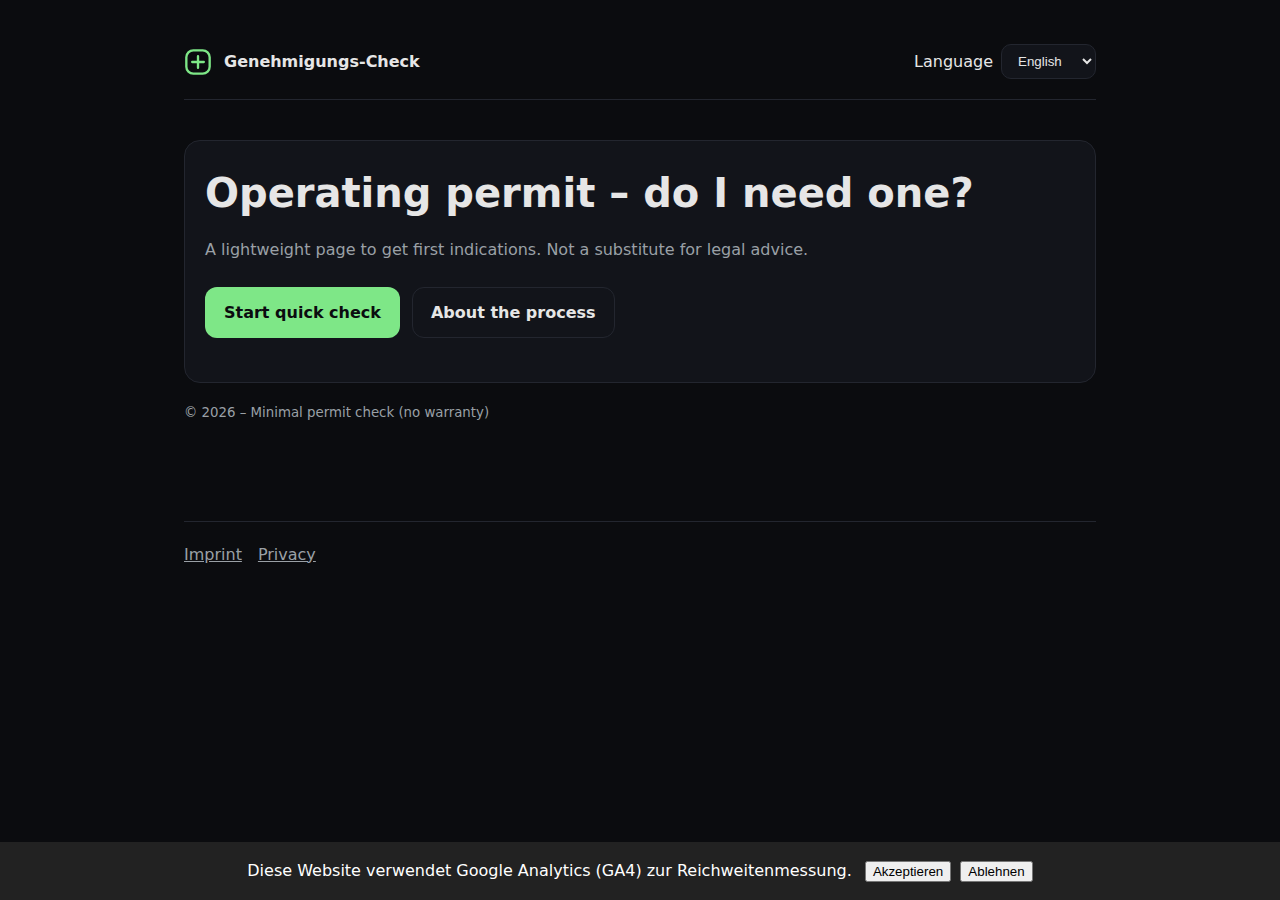
<file: index.html>
<!doctype html>
<html lang="de" data-page="index">
<head>
  <meta charset="utf-8"/>
  <meta name="viewport" content="width=device-width, initial-scale=1"/>
  <title>Betriebsanlagengenehmigung – Schnellcheck</title>
  <meta name="description" content="Minimaler Schnell-Check: Brauche ich eine Betriebsanlagengenehmigung in Wien?"/>
  <link rel="stylesheet" href="assets/styles.css"/>

  <!-- Google Analytics 4 + Consent Mode v2 -->
  <script>
    // DataLayer & gtag
    window.dataLayer = window.dataLayer || [];
    function gtag(){ dataLayer.push(arguments); }

    // 1) Default: alles verweigert
    gtag('consent', 'default', {
      ad_user_data: 'denied',
      ad_personalization: 'denied',
      ad_storage: 'denied',
      analytics_storage: 'denied'
    });

    // 2) Bereits getroffene Entscheidung anwenden (aus localStorage)
    try {
      var saved = localStorage.getItem('ga_consent');
      if (saved === 'granted' || saved === 'denied') {
        gtag('consent', 'update', { analytics_storage: saved });
      }
    } catch (e) { /* ignore */ }
  </script>

  <!-- GA4: Mess-ID EINMAL eintragen (deine echte ID) -->
  <script async src="https://www.googletagmanager.com/gtag/js?id=G-RLN7N8WFZF"></script>
  <script>
    gtag('js', new Date());
    gtag('config', 'G-RLN7N8WFZF');
  </script>
</head>
<body>
  <div class="container">
    <header class="header">
      <a class="brand" href="index.html" aria-label="Start">
        <!-- inline logo -->
        <svg width="28" height="28" viewBox="0 0 24 24" fill="none" xmlns="http://www.w3.org/2000/svg">
          <rect x="2" y="2" width="20" height="20" rx="6" stroke="#7ee787" stroke-width="2"/>
          <path d="M7 12h10M12 7v10" stroke="#7ee787" stroke-width="2" stroke-linecap="round"/>
        </svg>
        <strong>Genehmigungs-Check</strong>
      </a>
      <div class="lang">
        <label for="langSel" class="sr" aria-hidden="true"></label>
        <span data-i18n-common="lang">Sprache</span>
        <select id="langSel" aria-label="Sprache wählen">
          <option value="de">Deutsch</option>
          <option value="en">English</option>
        </select>
      </div>
    </header>

    <main class="main">
      <div class="card">
        <h1 id="hero">Betriebsanlagengenehmigung – brauche ich eine?</h1>
        <p id="lead" class="lead">Eine schlanke Seite, um erste Anhaltspunkte zu bekommen. Kein Ersatz für Rechtsberatung.</p>
        <div class="buttons">
          <a id="cta1" class="button primary" href="check.html">Schnell-Check starten</a>
          <a id="cta2" class="button" href="process.html">Infos zum Verfahren</a>
        </div>
      </div>
      <p><small id="foot">© 2025 – Minimaler Genehmigungs-Check (ohne Gewähr)</small></p>
    </main>

    <footer>
      <nav>
        <a href="impressum.html" data-i18n-common="imp">Impressum</a>
        <a href="datenschutz.html" data-i18n-common="priv">Datenschutz</a>
      </nav>
    </footer>
  </div>

  <script src="js/app.js"></script>

  <!-- Consent-Banner (einfach) -->
  <div id="consent-banner" style="
    position:fixed;bottom:0;left:0;right:0;
    background:#222;color:#fff;padding:16px;text-align:center;z-index:1000;">
    Diese Website verwendet Google Analytics (GA4) zur Reichweitenmessung.
    <button id="accept" style="margin-left:8px;">Akzeptieren</button>
    <button id="decline" style="margin-left:4px;">Ablehnen</button>
  </div>

  <script>
    (function(){
      function hideBanner(){
        var b = document.getElementById('consent-banner');
        if (b) b.remove();
      }

      // Banner ausblenden, wenn bereits entschieden
      try {
        var saved = localStorage.getItem('ga_consent');
        if (saved === 'granted' || saved === 'denied') hideBanner();
      } catch(e){}

      document.getElementById('accept').onclick = function(){
        gtag('consent', 'update', { analytics_storage: 'granted' });
        try { localStorage.setItem('ga_consent','granted'); } catch(e){}
        // verpassten Pageview nachholen
        gtag('event','page_view', {
          page_location: location.href,
          page_path: location.pathname,
          page_title: document.title
        });
        hideBanner();
      };
      document.getElementById('decline').onclick = function(){
        gtag('consent', 'update', { analytics_storage: 'denied' });
        try { localStorage.setItem('ga_consent','denied'); } catch(e){}
        hideBanner();
      };
    })();
  </script>

  <!-- CTA-Tracking nur auf der Startseite -->
  <script>
    document.addEventListener('DOMContentLoaded', function () {
      var cta1 = document.getElementById('cta1');
      var cta2 = document.getElementById('cta2');

      if (cta1) cta1.addEventListener('click', function(){
        window.gtag && gtag('event', 'cta_click', {
          event_category: 'interaction',
          event_label: 'quick_check'
        });
      });
      if (cta2) cta2.addEventListener('click', function(){
        window.gtag && gtag('event', 'cta_click', {
          event_category: 'interaction',
          event_label: 'process_info'
        });
      });
    });
  </script>
</body>
</html>
</file>
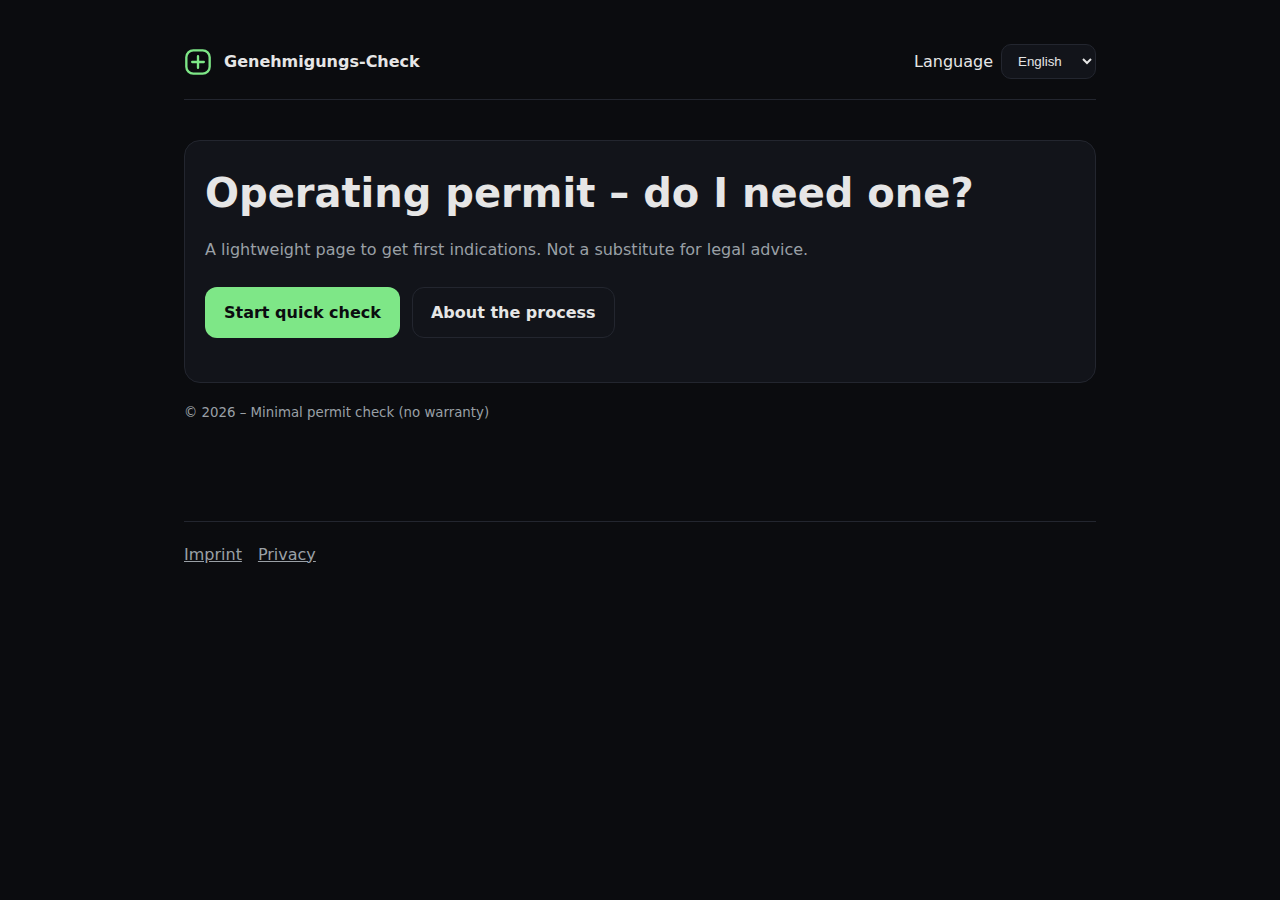
<file: BAG_site/index.html>
<!doctype html>
<html lang="de" data-page="index">
<head>
  <meta charset="utf-8"/>
  <meta name="viewport" content="width=device-width, initial-scale=1"/>
  <title>Betriebsanlagengenehmigung – Schnellcheck</title>
  <meta name="description" content="Minimaler Schnell-Check: Brauche ich eine Betriebsanlagengenehmigung in Wien?"/>
  <link rel="stylesheet" href="assets/styles.css"/>
  <!-- Plausible (optional): replace domain and uncomment
  <script defer data-domain="deinedomain.at" src="https://plausible.io/js/script.js"></script> -->
</head>
<body>
  <div class="container">
    <header class="header">
      <a class="brand" href="index.html" aria-label="Start">
        <!-- inline logo -->
        
<svg width="28" height="28" viewBox="0 0 24 24" fill="none" xmlns="http://www.w3.org/2000/svg">
<rect x="2" y="2" width="20" height="20" rx="6" stroke="#7ee787" stroke-width="2"/>
<path d="M7 12h10M12 7v10" stroke="#7ee787" stroke-width="2" stroke-linecap="round"/>
</svg>

        <strong>Genehmigungs‑Check</strong>
      </a>
      <div class="lang">
        <label for="langSel" class="sr" aria-hidden="true"></label>
        <span data-i18n-common="lang">Sprache</span>
        <select id="langSel" aria-label="Sprache wählen">
          <option value="de">Deutsch</option>
          <option value="en">English</option>
        </select>
      </div>
    </header>

    <main class="main">
      <div class="card">
        <h1 id="hero">Betriebsanlagengenehmigung – brauche ich eine?</h1>
        <p id="lead" class="lead">Eine schlanke Seite, um erste Anhaltspunkte zu bekommen. Kein Ersatz für Rechtsberatung.</p>
        <div class="buttons">
          <a id="cta1" class="button primary" href="check.html">Schnell‑Check starten</a>
          <a id="cta2" class="button" href="process.html">Infos zum Verfahren</a>
        </div>
      </div>
      <p><small id="foot">© 2025 – Minimaler Genehmigungs‑Check (ohne Gewähr)</small></p>
    </main>

    <footer>
      <nav>
        <a href="impressum.html" data-i18n-common="imp">Impressum</a>
        <a href="datenschutz.html" data-i18n-common="priv">Datenschutz</a>
      </nav>
    </footer>
  </div>

  <script src="js/app.js"></script>
</body>
</html>
</file>
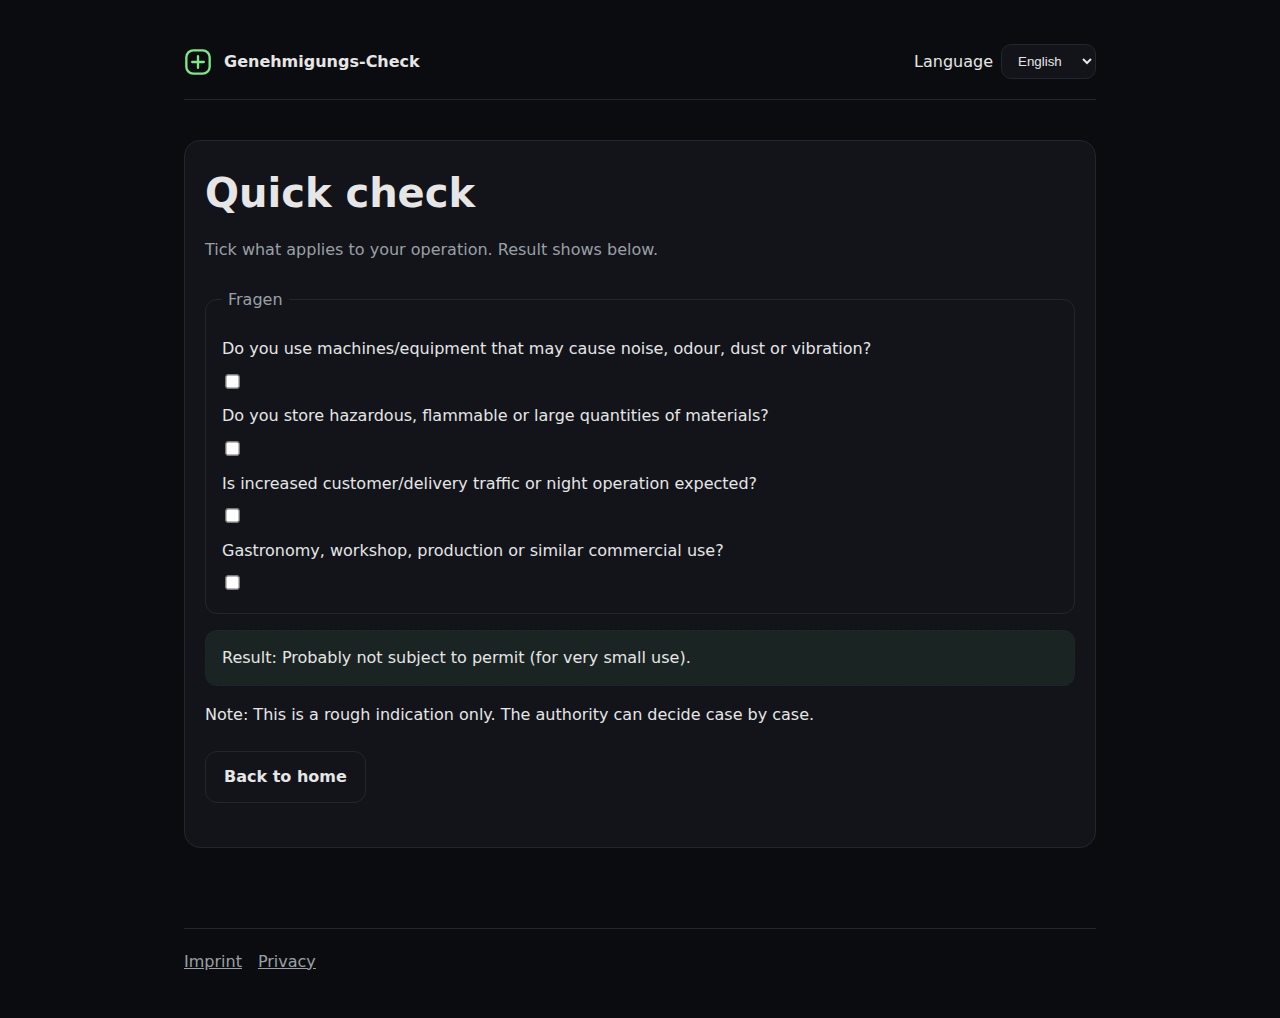
<file: check.html>
<!doctype html>
<html lang="de" data-page="check">
<head>
  <meta charset="utf-8"/>
  <meta name="viewport" content="width=device-width, initial-scale=1"/>
  <title>Schnell‑Check</title>
  <link rel="stylesheet" href="assets/styles.css"/>

  <!-- GA4 + Consent Mode v2 -->
  <script>
    window.dataLayer = window.dataLayer || [];
    function gtag(){ dataLayer.push(arguments); }

    // 1) Default: alles verweigert
    gtag('consent', 'default', {
      ad_user_data: 'denied',
      ad_personalization: 'denied',
      ad_storage: 'denied',
      analytics_storage: 'denied'
    });

    // 2) Vorhandene Entscheidung anwenden (aus localStorage)
    try {
      var saved = localStorage.getItem('ga_consent');
      if (saved === 'granted' || saved === 'denied') {
        gtag('consent', 'update', { analytics_storage: saved });
      }
    } catch (e) { /* ignore */ }
  </script>

  <!-- GA4: Mess-ID einmalig (IDENTISCH auf allen Seiten!) -->
  <script async src="https://www.googletagmanager.com/gtag/js?id=G-RLN7N8WFZF"></script>
  <script>
    gtag('js', new Date());
    gtag('config', 'G-RLN7N8WFZF');
  </script>
</head>

<body>
  <div class="container">
    <header class="header">
      <a class="brand" href="index.html" aria-label="Start">
<svg width="28" height="28" viewBox="0 0 24 24" fill="none" xmlns="http://www.w3.org/2000/svg">
<rect x="2" y="2" width="20" height="20" rx="6" stroke="#7ee787" stroke-width="2"/>
<path d="M7 12h10M12 7v10" stroke="#7ee787" stroke-width="2" stroke-linecap="round"/>
</svg>
<strong>Genehmigungs‑Check</strong></a>
      <div class="lang">
        <span data-i18n-common="lang">Sprache</span>
        <select id="langSel" aria-label="Sprache wählen">
          <option value="de">Deutsch</option>
          <option value="en">English</option>
        </select>
      </div>
    </header>

    <main class="main">
      <div class="card">
        <h1 id="title">Schnell‑Check</h1>
        <p id="intro" class="lead">Hake an, was auf deinen Betrieb zutrifft. Ergebnis erscheint unten.</p>
        <form>
          <fieldset>
            <legend>Fragen</legend>
            <label for="q1">Frage 1</label><input id="q1" type="checkbox"/>
            <label for="q2">Frage 2</label><input id="q2" type="checkbox"/>
            <label for="q3">Frage 3</label><input id="q3" type="checkbox"/>
            <label for="q4">Frage 4</label><input id="q4" type="checkbox"/>
          </fieldset>
        </form>
        <div class="result" id="result">–</div>
        <p id="note" class="muted"></p>
        <div class="buttons">
          <a id="back" class="button" href="index.html">Zur Startseite</a>
        </div>
      </div>
    </main>

    <footer>
      <nav>
        <a href="impressum.html" data-i18n-common="imp">Impressum</a>
        <a href="datenschutz.html" data-i18n-common="priv">Datenschutz</a>
      </nav>
    </footer>
  </div>
  <script src="js/app.js"></script>
</body>
</html>
</file>
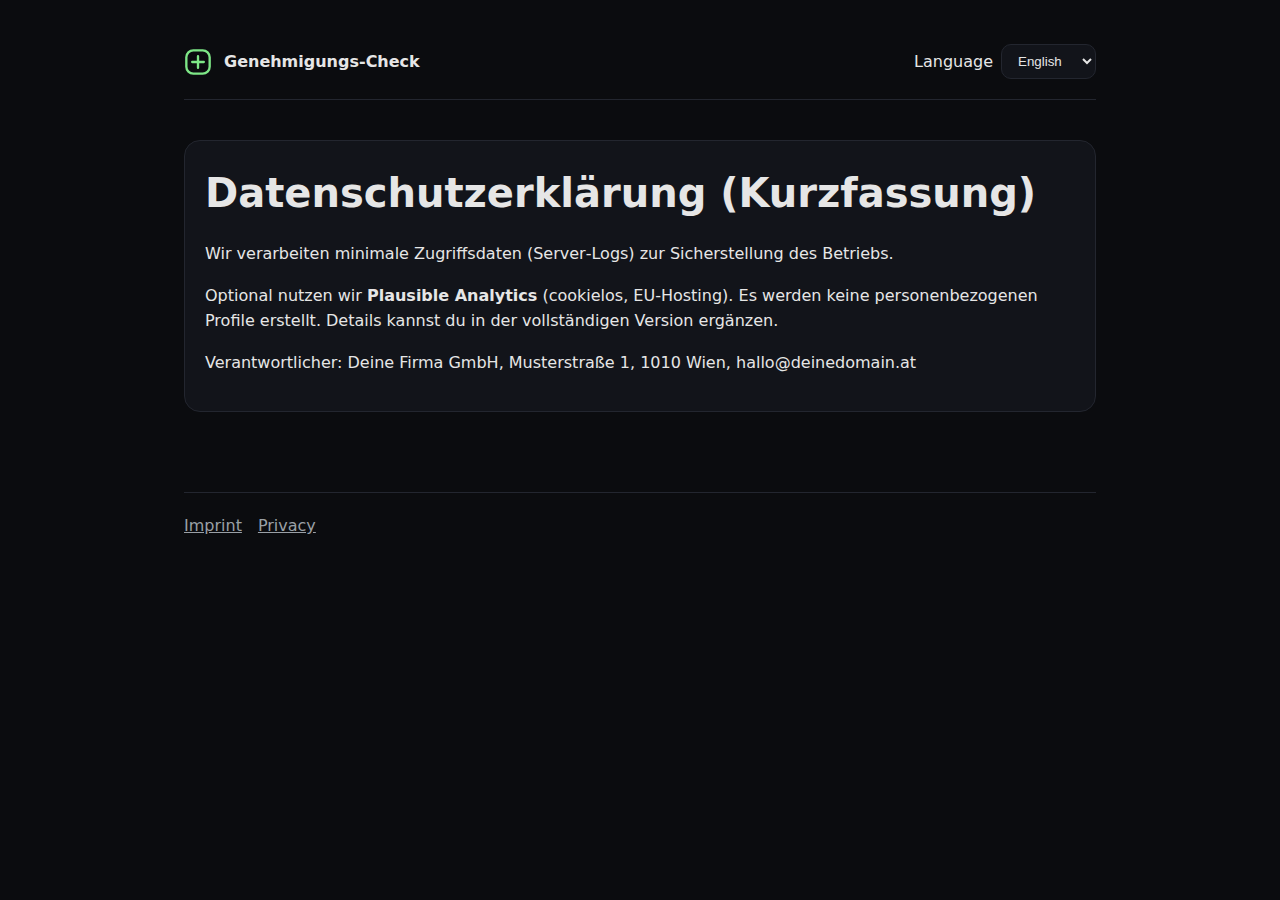
<file: datenschutz.html>
<!doctype html>
<html lang="de" data-page="legal">
<head>
  <meta charset="utf-8"/>
  <meta name="viewport" content="width=device-width, initial-scale=1"/>
  <title>Datenschutz</title>
  <link rel="stylesheet" href="assets/styles.css"/>

  <!-- GA4 + Consent Mode v2 -->
  <script>
    window.dataLayer = window.dataLayer || [];
    function gtag(){ dataLayer.push(arguments); }

    // 1) Default: alles verweigert
    gtag('consent', 'default', {
      ad_user_data: 'denied',
      ad_personalization: 'denied',
      ad_storage: 'denied',
      analytics_storage: 'denied'
    });

    // 2) Vorhandene Entscheidung anwenden (aus localStorage)
    try {
      var saved = localStorage.getItem('ga_consent');
      if (saved === 'granted' || saved === 'denied') {
        gtag('consent', 'update', { analytics_storage: saved });
      }
    } catch (e) { /* ignore */ }
  </script>

  <!-- GA4: Mess-ID einmalig (IDENTISCH auf allen Seiten!) -->
  <script async src="https://www.googletagmanager.com/gtag/js?id=G-RLN7N8WFZF"></script>
  <script>
    gtag('js', new Date());
    gtag('config', 'G-RLN7N8WFZF');
  </script>
</head>

<body>
  <div class="container">
    <header class="header">
      <a class="brand" href="index.html" aria-label="Start">
<svg width="28" height="28" viewBox="0 0 24 24" fill="none" xmlns="http://www.w3.org/2000/svg">
<rect x="2" y="2" width="20" height="20" rx="6" stroke="#7ee787" stroke-width="2"/>
<path d="M7 12h10M12 7v10" stroke="#7ee787" stroke-width="2" stroke-linecap="round"/>
</svg>
<strong>Genehmigungs‑Check</strong></a>
      <div class="lang">
        <span data-i18n-common="lang">Sprache</span>
        <select id="langSel" aria-label="Sprache wählen">
          <option value="de">Deutsch</option>
          <option value="en">English</option>
        </select>
      </div>
    </header>
    <main class="main">
      <div class="card">
        <h1>Datenschutzerklärung (Kurzfassung)</h1>
        <p>Wir verarbeiten minimale Zugriffsdaten (Server‑Logs) zur Sicherstellung des Betriebs.</p>
        <p>Optional nutzen wir <strong>Plausible Analytics</strong> (cookielos, EU‑Hosting). Es werden keine personenbezogenen Profile erstellt.
           Details kannst du in der vollständigen Version ergänzen.</p>
        <p>Verantwortlicher: Deine Firma GmbH, Musterstraße 1, 1010 Wien, hallo@deinedomain.at</p>
      </div>
    </main>
    <footer>
      <nav>
        <a href="impressum.html" data-i18n-common="imp">Impressum</a>
        <a href="datenschutz.html" data-i18n-common="priv">Datenschutz</a>
      </nav>
    </footer>
  </div>
  <script src="js/app.js"></script>
</body>
</html>
</file>
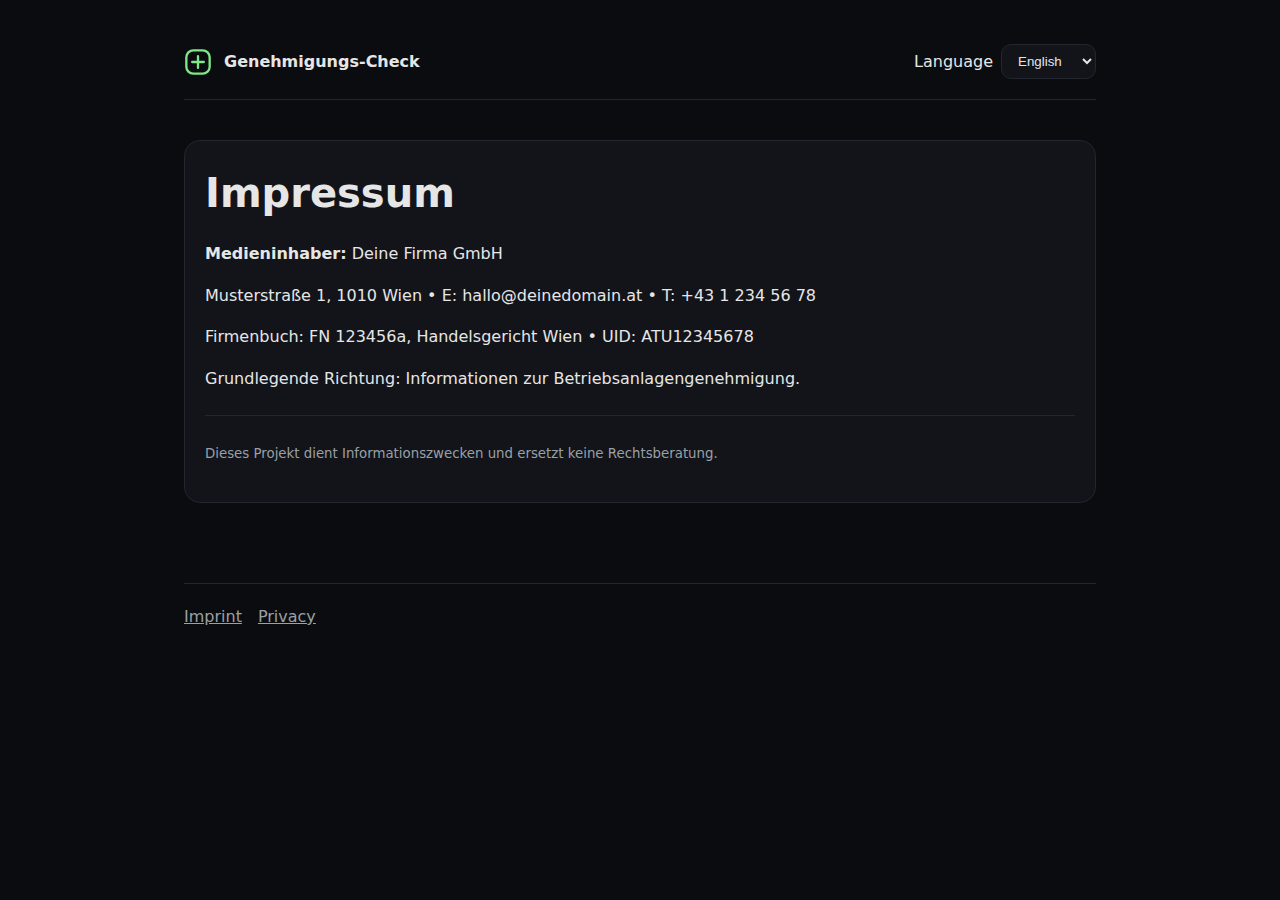
<file: impressum.html>
<!doctype html>
<html lang="de" data-page="legal">
<head>
  <meta charset="utf-8"/>
  <meta name="viewport" content="width=device-width, initial-scale=1"/>
  <title>Impressum</title>
  <link rel="stylesheet" href="assets/styles.css"/>

  <!-- GA4 + Consent Mode v2 -->
  <script>
    window.dataLayer = window.dataLayer || [];
    function gtag(){ dataLayer.push(arguments); }

    // 1) Default: alles verweigert
    gtag('consent', 'default', {
      ad_user_data: 'denied',
      ad_personalization: 'denied',
      ad_storage: 'denied',
      analytics_storage: 'denied'
    });

    // 2) Vorhandene Entscheidung anwenden (aus localStorage)
    try {
      var saved = localStorage.getItem('ga_consent');
      if (saved === 'granted' || saved === 'denied') {
        gtag('consent', 'update', { analytics_storage: saved });
      }
    } catch (e) { /* ignore */ }
  </script>

  <!-- GA4: Mess-ID einmalig (IDENTISCH auf allen Seiten!) -->
  <script async src="https://www.googletagmanager.com/gtag/js?id=G-RLN7N8WFZF"></script>
  <script>
    gtag('js', new Date());
    gtag('config', 'G-RLN7N8WFZF');
  </script>
</head>

<body>
  <div class="container">
    <header class="header">
      <a class="brand" href="index.html" aria-label="Start">
<svg width="28" height="28" viewBox="0 0 24 24" fill="none" xmlns="http://www.w3.org/2000/svg">
<rect x="2" y="2" width="20" height="20" rx="6" stroke="#7ee787" stroke-width="2"/>
<path d="M7 12h10M12 7v10" stroke="#7ee787" stroke-width="2" stroke-linecap="round"/>
</svg>
<strong>Genehmigungs‑Check</strong></a>
      <div class="lang">
        <span data-i18n-common="lang">Sprache</span>
        <select id="langSel" aria-label="Sprache wählen">
          <option value="de">Deutsch</option>
          <option value="en">English</option>
        </select>
      </div>
    </header>
    <main class="main">
      <div class="card">
        <h1>Impressum</h1>
        <p><strong>Medieninhaber:</strong> Deine Firma GmbH</p>
        <p>Musterstraße 1, 1010 Wien • E: hallo@deinedomain.at • T: +43 1 234 56 78</p>
        <p>Firmenbuch: FN 123456a, Handelsgericht Wien • UID: ATU12345678</p>
        <p>Grundlegende Richtung: Informationen zur Betriebsanlagengenehmigung.</p>
        <hr/>
        <p><small>Dieses Projekt dient Informationszwecken und ersetzt keine Rechtsberatung.</small></p>
      </div>
    </main>
    <footer>
      <nav>
        <a href="impressum.html" data-i18n-common="imp">Impressum</a>
        <a href="datenschutz.html" data-i18n-common="priv">Datenschutz</a>
      </nav>
    </footer>
  </div>
  <script src="js/app.js"></script>
</body>
</html>
</file>
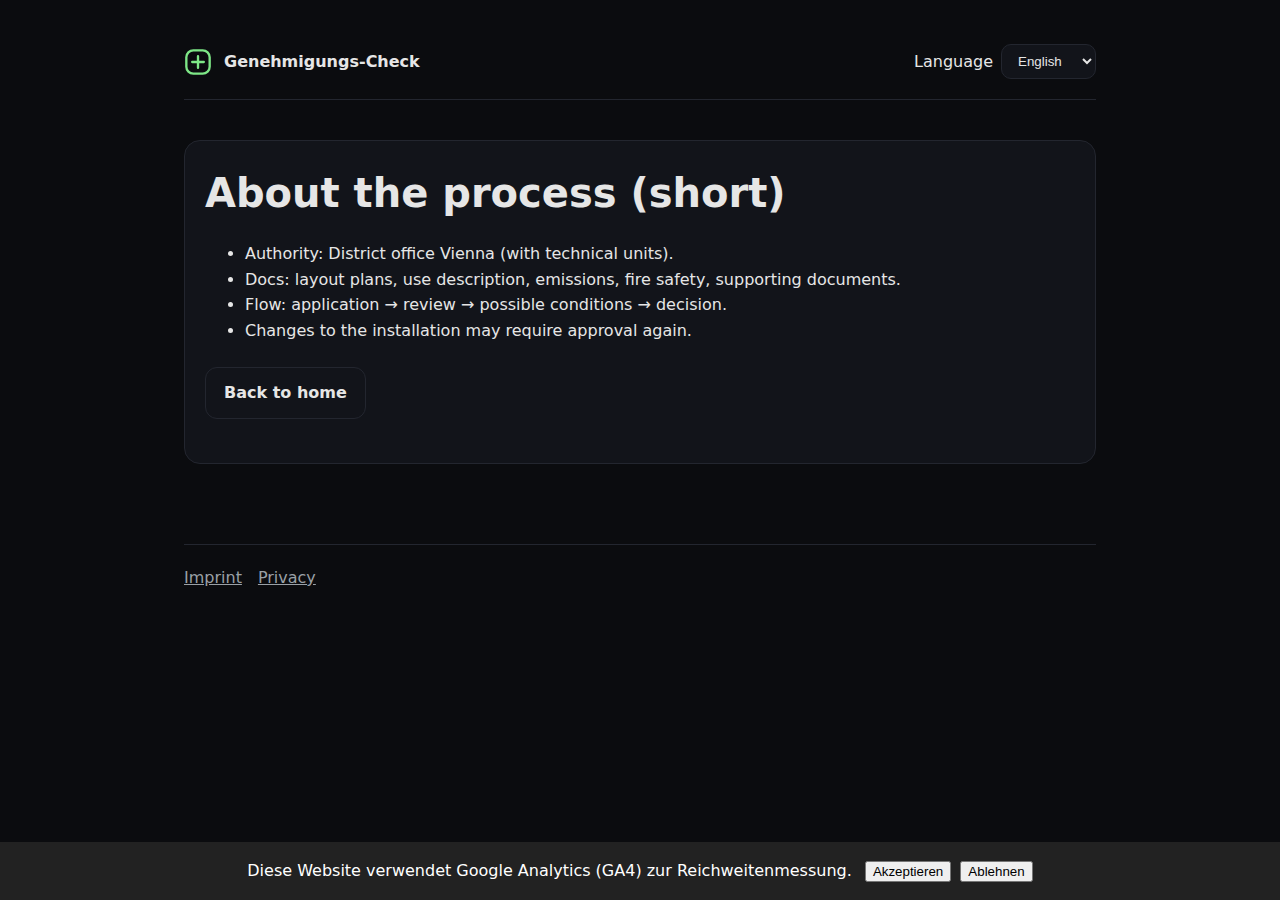
<file: process.html>
<!doctype html>
<html lang="de" data-page="process">
<head>
  <meta charset="utf-8"/>
  <meta name="viewport" content="width=device-width, initial-scale=1"/>
  <title>Infos zum Verfahren</title>
  <link rel="stylesheet" href="assets/styles.css"/>

  <!-- GA4 + Consent Mode v2 -->
  <script>
    window.dataLayer = window.dataLayer || [];
    function gtag(){ dataLayer.push(arguments); }

    // 1) Default: alles verweigert
    gtag('consent', 'default', {
      ad_user_data: 'denied',
      ad_personalization: 'denied',
      ad_storage: 'denied',
      analytics_storage: 'denied'
    });

    // 2) Vorhandene Entscheidung anwenden (aus localStorage)
    try {
      var saved = localStorage.getItem('ga_consent');
      if (saved === 'granted' || saved === 'denied') {
        gtag('consent', 'update', { analytics_storage: saved });
      }
    } catch (e) { /* ignore */ }
  </script>

  <!-- GA4: Mess-ID einmalig (IDENTISCH auf allen Seiten!) -->
  <script async src="https://www.googletagmanager.com/gtag/js?id=G-RLN7N8WFZF"></script>
  <script>
    gtag('js', new Date());
    gtag('config', 'G-RLN7N8WFZF');
  </script>
</head>

<body>
  <div class="container">
    <header class="header">
      <a class="brand" href="index.html" aria-label="Start">
        <svg width="28" height="28" viewBox="0 0 24 24" fill="none" xmlns="http://www.w3.org/2000/svg">
          <rect x="2" y="2" width="20" height="20" rx="6" stroke="#7ee787" stroke-width="2"/>
          <path d="M7 12h10M12 7v10" stroke="#7ee787" stroke-width="2" stroke-linecap="round"/>
        </svg>
        <strong>Genehmigungs-Check</strong>
      </a>
      <div class="lang">
        <span data-i18n-common="lang">Sprache</span>
        <select id="langSel" aria-label="Sprache wählen">
          <option value="de">Deutsch</option>
          <option value="en">English</option>
        </select>
      </div>
    </header>

    <main class="main">
      <div class="card">
        <h1 id="title">Infos zum Verfahren (Kurz)</h1>
        <ul>
          <li id="s1">Zuständig: Bezirksamt Wien (mit Fachstellen)</li>
          <li id="s2">Unterlagen: Pläne, Nutzung, Emissionen, Brandschutz, Nachweise</li>
          <li id="s3">Ablauf: Antrag → Prüfung → ggf. Auflagen → Bescheid</li>
          <li id="s4">Änderungen können erneut genehmigungspflichtig sein</li>
        </ul>
        <div class="buttons">
          <a id="back" class="button" href="index.html">Zur Startseite</a>
        </div>
      </div>
    </main>

    <footer>
      <nav>
        <a href="impressum.html" data-i18n-common="imp">Impressum</a>
        <a href="datenschutz.html" data-i18n-common="priv">Datenschutz</a>
      </nav>
    </footer>
  </div>

  <script src="js/app.js"></script>

  <!-- (Optional) Consent-Banner auch hier anzeigen -->
  <div id="consent-banner" style="
    position:fixed;bottom:0;left:0;right:0;background:#222;color:#fff;
    padding:16px;text-align:center;z-index:1000;">
    Diese Website verwendet Google Analytics (GA4) zur Reichweitenmessung.
    <button id="accept" style="margin-left:8px;">Akzeptieren</button>
    <button id="decline" style="margin-left:4px;">Ablehnen</button>
  </div>

  <script>
    (function(){
      function hideBanner(){
        var b = document.getElementById('consent-banner');
        if (b) b.remove();
      }
      try {
        var saved = localStorage.getItem('ga_consent');
        if (saved === 'granted' || saved === 'denied') hideBanner();
      } catch(e){}

      document.getElementById('accept').onclick = function(){
        gtag('consent', 'update', { analytics_storage: 'granted' });
        try { localStorage.setItem('ga_consent','granted'); } catch(e){}
        // Falls der erste page_view vorher blockiert war, hier nachholen
        gtag('event','page_view', {
          page_location: location.href,
          page_path: location.pathname,
          page_title: document.title
        });
        hideBanner();
      };
      document.getElementById('decline').onclick = function(){
        gtag('consent', 'update', { analytics_storage: 'denied' });
        try { localStorage.setItem('ga_consent','denied'); } catch(e){}
        hideBanner();
      };
    })();
  </script>
</body>
</html>
</file>
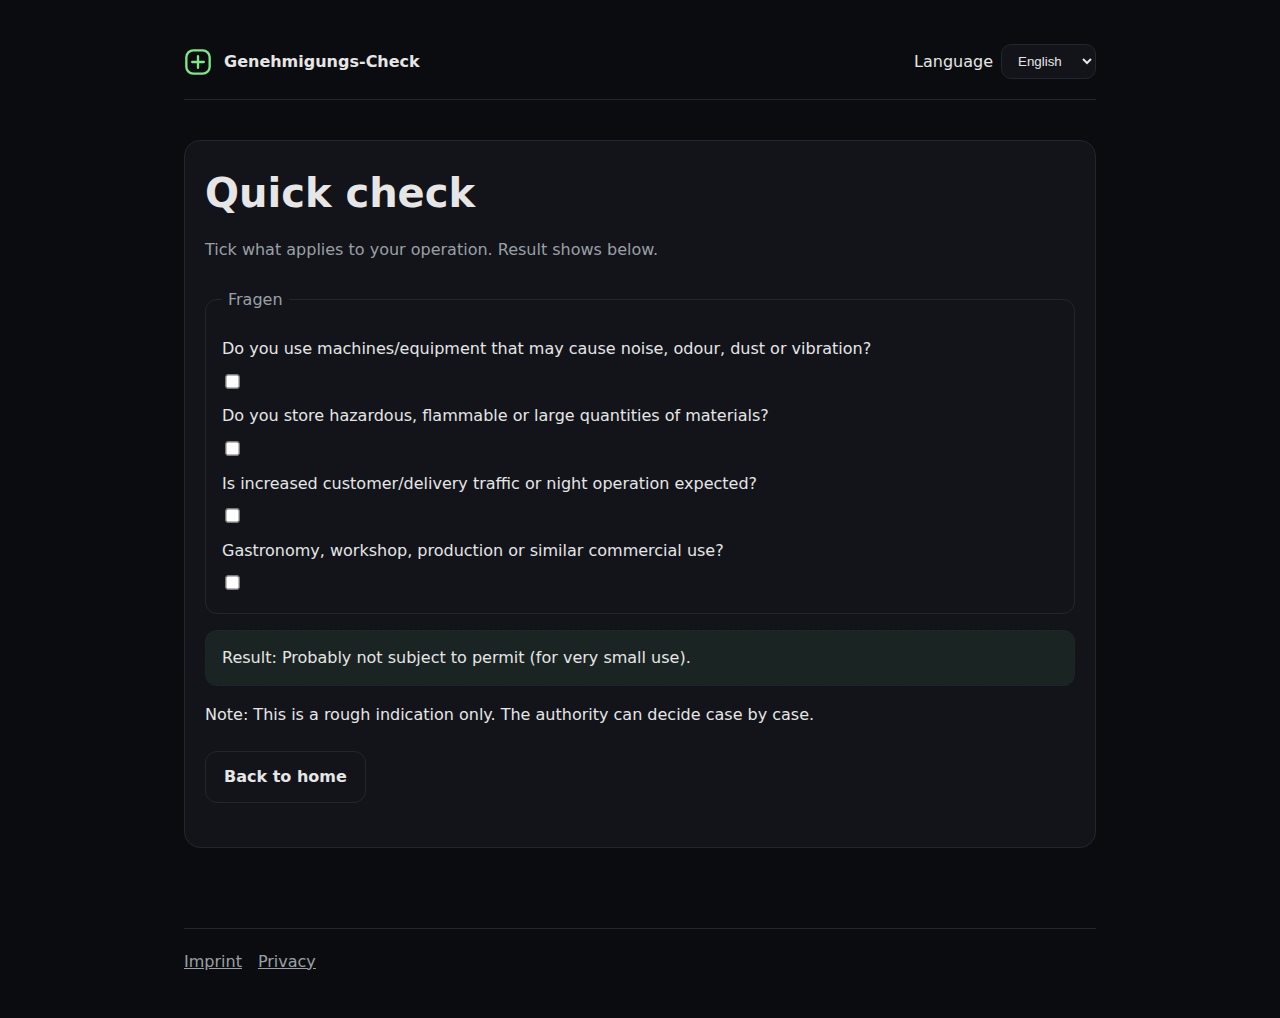
<file: BAG_site/check.html>
<!doctype html>
<html lang="de" data-page="check">
<head>
  <meta charset="utf-8"/>
  <meta name="viewport" content="width=device-width, initial-scale=1"/>
  <title>Schnell‑Check</title>
  <link rel="stylesheet" href="assets/styles.css"/>
</head>
<body>
  <div class="container">
    <header class="header">
      <a class="brand" href="index.html" aria-label="Start">
<svg width="28" height="28" viewBox="0 0 24 24" fill="none" xmlns="http://www.w3.org/2000/svg">
<rect x="2" y="2" width="20" height="20" rx="6" stroke="#7ee787" stroke-width="2"/>
<path d="M7 12h10M12 7v10" stroke="#7ee787" stroke-width="2" stroke-linecap="round"/>
</svg>
<strong>Genehmigungs‑Check</strong></a>
      <div class="lang">
        <span data-i18n-common="lang">Sprache</span>
        <select id="langSel" aria-label="Sprache wählen">
          <option value="de">Deutsch</option>
          <option value="en">English</option>
        </select>
      </div>
    </header>

    <main class="main">
      <div class="card">
        <h1 id="title">Schnell‑Check</h1>
        <p id="intro" class="lead">Hake an, was auf deinen Betrieb zutrifft. Ergebnis erscheint unten.</p>
        <form>
          <fieldset>
            <legend>Fragen</legend>
            <label for="q1">Frage 1</label><input id="q1" type="checkbox"/>
            <label for="q2">Frage 2</label><input id="q2" type="checkbox"/>
            <label for="q3">Frage 3</label><input id="q3" type="checkbox"/>
            <label for="q4">Frage 4</label><input id="q4" type="checkbox"/>
          </fieldset>
        </form>
        <div class="result" id="result">–</div>
        <p id="note" class="muted"></p>
        <div class="buttons">
          <a id="back" class="button" href="index.html">Zur Startseite</a>
        </div>
      </div>
    </main>

    <footer>
      <nav>
        <a href="impressum.html" data-i18n-common="imp">Impressum</a>
        <a href="datenschutz.html" data-i18n-common="priv">Datenschutz</a>
      </nav>
    </footer>
  </div>
  <script src="js/app.js"></script>
</body>
</html>
</file>
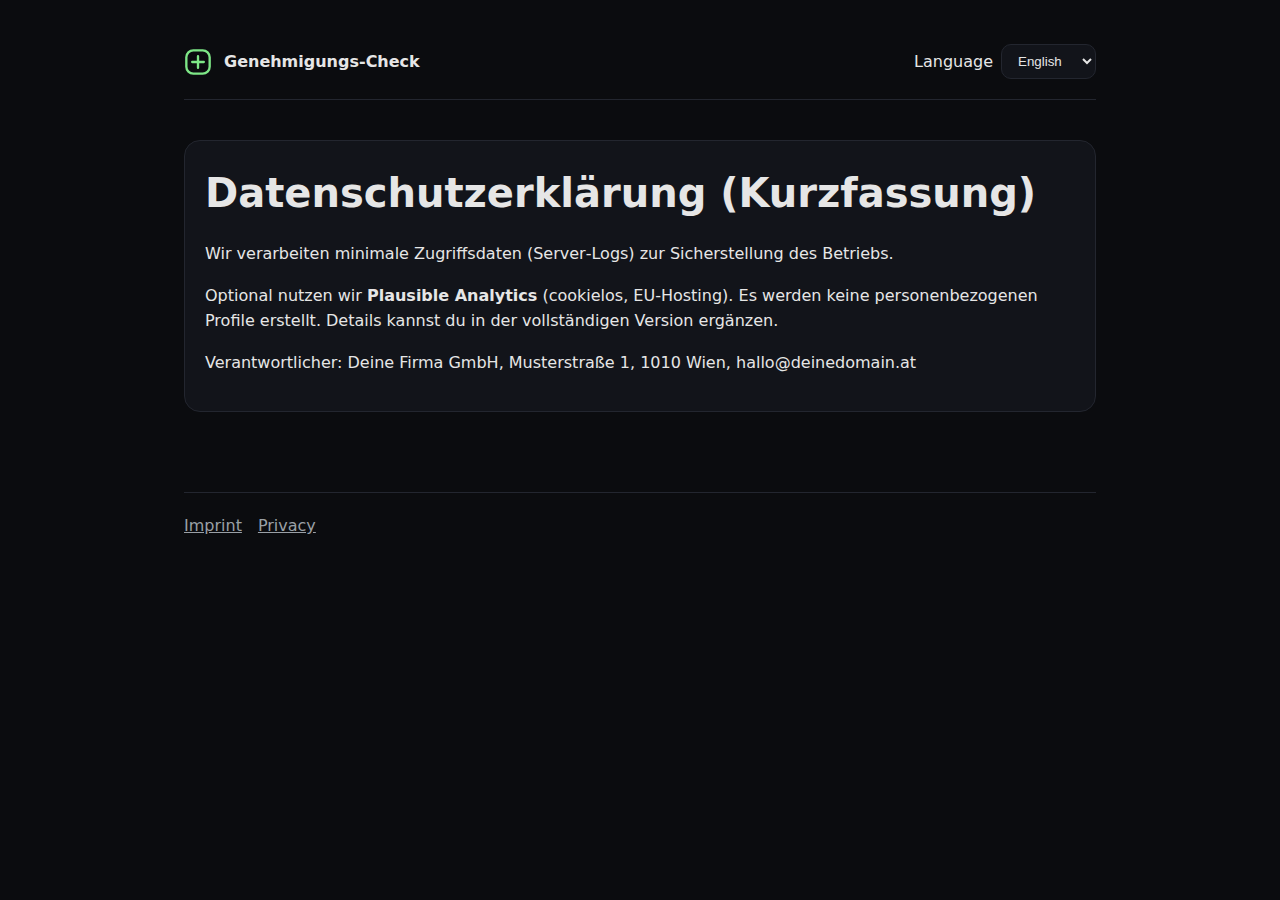
<file: BAG_site/datenschutz.html>
<!doctype html>
<html lang="de" data-page="legal">
<head>
  <meta charset="utf-8"/>
  <meta name="viewport" content="width=device-width, initial-scale=1"/>
  <title>Datenschutz</title>
  <link rel="stylesheet" href="assets/styles.css"/>
</head>
<body>
  <div class="container">
    <header class="header">
      <a class="brand" href="index.html" aria-label="Start">
<svg width="28" height="28" viewBox="0 0 24 24" fill="none" xmlns="http://www.w3.org/2000/svg">
<rect x="2" y="2" width="20" height="20" rx="6" stroke="#7ee787" stroke-width="2"/>
<path d="M7 12h10M12 7v10" stroke="#7ee787" stroke-width="2" stroke-linecap="round"/>
</svg>
<strong>Genehmigungs‑Check</strong></a>
      <div class="lang">
        <span data-i18n-common="lang">Sprache</span>
        <select id="langSel" aria-label="Sprache wählen">
          <option value="de">Deutsch</option>
          <option value="en">English</option>
        </select>
      </div>
    </header>
    <main class="main">
      <div class="card">
        <h1>Datenschutzerklärung (Kurzfassung)</h1>
        <p>Wir verarbeiten minimale Zugriffsdaten (Server‑Logs) zur Sicherstellung des Betriebs.</p>
        <p>Optional nutzen wir <strong>Plausible Analytics</strong> (cookielos, EU‑Hosting). Es werden keine personenbezogenen Profile erstellt.
           Details kannst du in der vollständigen Version ergänzen.</p>
        <p>Verantwortlicher: Deine Firma GmbH, Musterstraße 1, 1010 Wien, hallo@deinedomain.at</p>
      </div>
    </main>
    <footer>
      <nav>
        <a href="impressum.html" data-i18n-common="imp">Impressum</a>
        <a href="datenschutz.html" data-i18n-common="priv">Datenschutz</a>
      </nav>
    </footer>
  </div>
  <script src="js/app.js"></script>
</body>
</html>
</file>
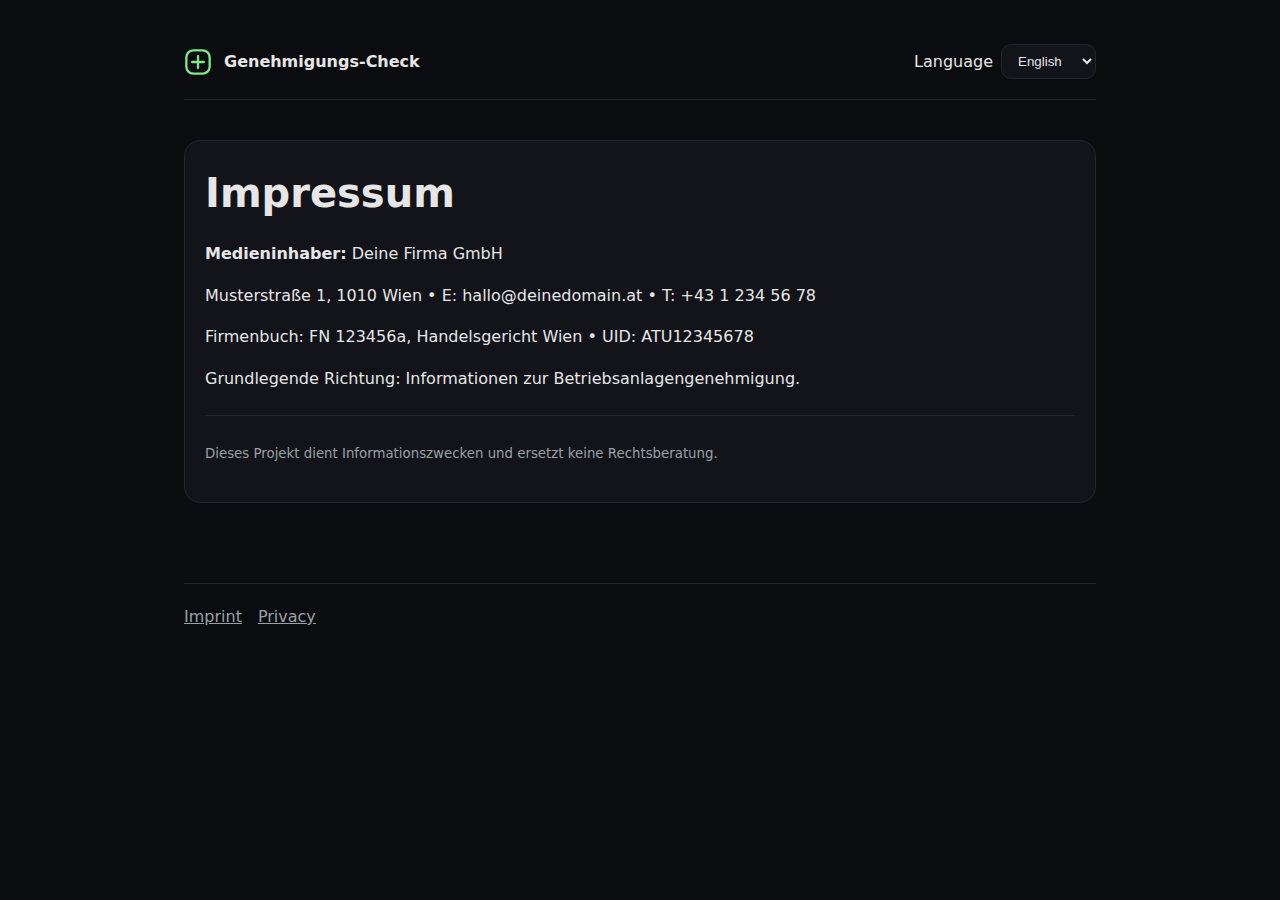
<file: BAG_site/impressum.html>
<!doctype html>
<html lang="de" data-page="legal">
<head>
  <meta charset="utf-8"/>
  <meta name="viewport" content="width=device-width, initial-scale=1"/>
  <title>Impressum</title>
  <link rel="stylesheet" href="assets/styles.css"/>
</head>
<body>
  <div class="container">
    <header class="header">
      <a class="brand" href="index.html" aria-label="Start">
<svg width="28" height="28" viewBox="0 0 24 24" fill="none" xmlns="http://www.w3.org/2000/svg">
<rect x="2" y="2" width="20" height="20" rx="6" stroke="#7ee787" stroke-width="2"/>
<path d="M7 12h10M12 7v10" stroke="#7ee787" stroke-width="2" stroke-linecap="round"/>
</svg>
<strong>Genehmigungs‑Check</strong></a>
      <div class="lang">
        <span data-i18n-common="lang">Sprache</span>
        <select id="langSel" aria-label="Sprache wählen">
          <option value="de">Deutsch</option>
          <option value="en">English</option>
        </select>
      </div>
    </header>
    <main class="main">
      <div class="card">
        <h1>Impressum</h1>
        <p><strong>Medieninhaber:</strong> Deine Firma GmbH</p>
        <p>Musterstraße 1, 1010 Wien • E: hallo@deinedomain.at • T: +43 1 234 56 78</p>
        <p>Firmenbuch: FN 123456a, Handelsgericht Wien • UID: ATU12345678</p>
        <p>Grundlegende Richtung: Informationen zur Betriebsanlagengenehmigung.</p>
        <hr/>
        <p><small>Dieses Projekt dient Informationszwecken und ersetzt keine Rechtsberatung.</small></p>
      </div>
    </main>
    <footer>
      <nav>
        <a href="impressum.html" data-i18n-common="imp">Impressum</a>
        <a href="datenschutz.html" data-i18n-common="priv">Datenschutz</a>
      </nav>
    </footer>
  </div>
  <script src="js/app.js"></script>
</body>
</html>
</file>
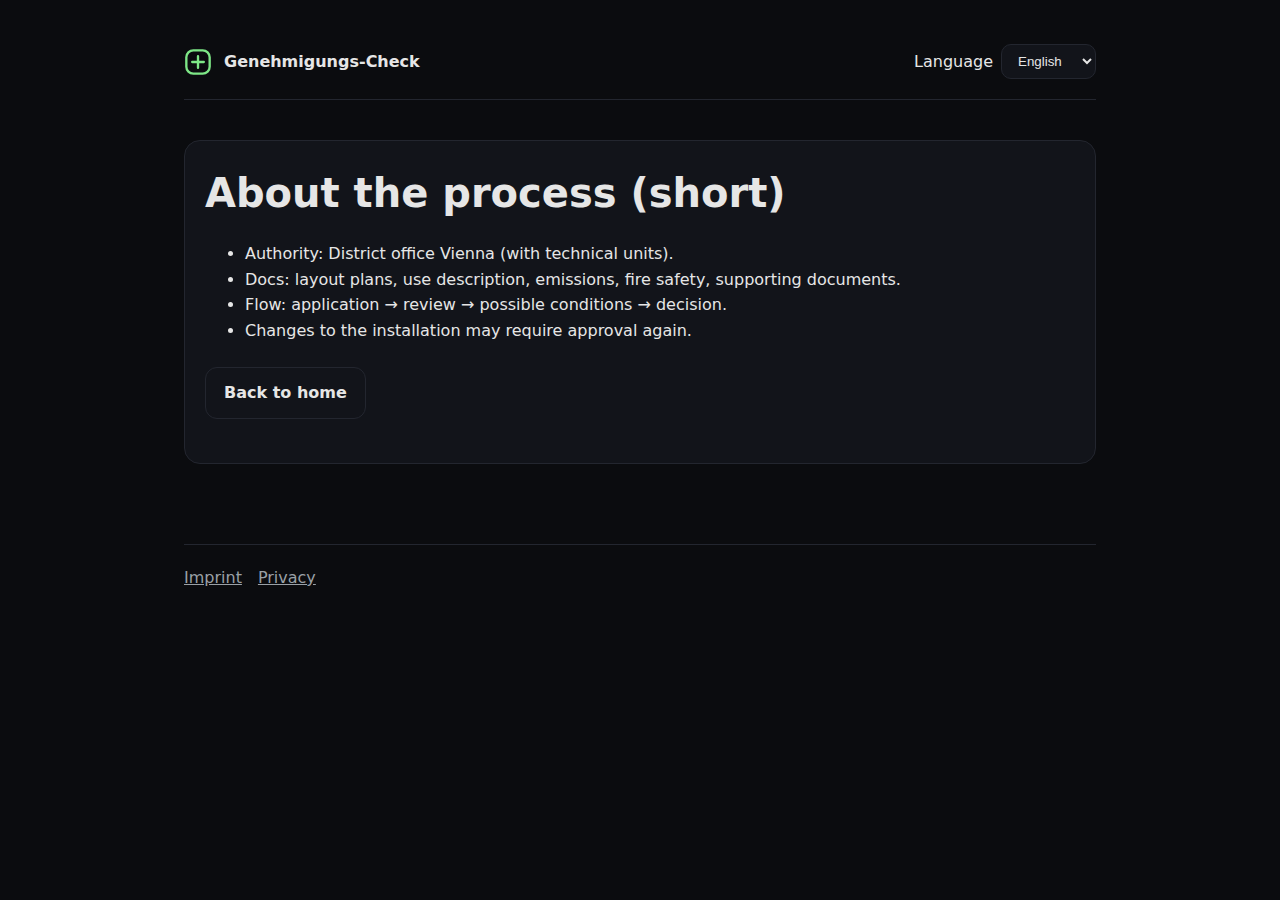
<file: BAG_site/process.html>
<!doctype html>
<html lang="de" data-page="process">
<head>
  <meta charset="utf-8"/>
  <meta name="viewport" content="width=device-width, initial-scale=1"/>
  <title>Infos zum Verfahren</title>
  <link rel="stylesheet" href="assets/styles.css"/>
</head>
<body>
  <div class="container">
    <header class="header">
      <a class="brand" href="index.html" aria-label="Start">
<svg width="28" height="28" viewBox="0 0 24 24" fill="none" xmlns="http://www.w3.org/2000/svg">
<rect x="2" y="2" width="20" height="20" rx="6" stroke="#7ee787" stroke-width="2"/>
<path d="M7 12h10M12 7v10" stroke="#7ee787" stroke-width="2" stroke-linecap="round"/>
</svg>
<strong>Genehmigungs‑Check</strong></a>
      <div class="lang">
        <span data-i18n-common="lang">Sprache</span>
        <select id="langSel" aria-label="Sprache wählen">
          <option value="de">Deutsch</option>
          <option value="en">English</option>
        </select>
      </div>
    </header>

    <main class="main">
      <div class="card">
        <h1 id="title">Infos zum Verfahren (Kurz)</h1>
        <ul>
          <li id="s1">Zuständig …</li>
          <li id="s2">Unterlagen …</li>
          <li id="s3">Ablauf …</li>
          <li id="s4">Änderungen …</li>
        </ul>
        <div class="buttons">
          <a id="back" class="button" href="index.html">Zur Startseite</a>
        </div>
      </div>
    </main>

    <footer>
      <nav>
        <a href="impressum.html" data-i18n-common="imp">Impressum</a>
        <a href="datenschutz.html" data-i18n-common="priv">Datenschutz</a>
      </nav>
    </footer>
  </div>
  <script src="js/app.js"></script>
</body>
</html>
</file>
<file: assets/styles.css>
:root{
  --bg:#0b0c0f;
  --card:#12141a;
  --text:#e6e6e6;
  --muted:#9aa0a6;
  --accent:#7ee787;
  --border:#23262f;
}
*{box-sizing:border-box}
html,body{margin:0;padding:0;background:var(--bg);color:var(--text);font-family:system-ui,-apple-system,Segoe UI,Roboto,Arial,sans-serif;line-height:1.6}
a{color:inherit}
.container{max-width:960px;margin:0 auto;padding:24px}
.header{display:flex;align-items:center;justify-content:space-between;padding:20px 0;border-bottom:1px solid var(--border)}
.brand{display:flex;gap:12px;align-items:center;text-decoration:none}
.brand svg{display:block}
.lang{display:flex;gap:8px;align-items:center}
select{background:var(--card);color:var(--text);border:1px solid var(--border);border-radius:10px;padding:8px 12px}
.main{padding:40px 0}
h1{font-size:clamp(28px,4vw,40px);margin:0 0 12px}
p.lead{color:var(--muted);margin:0 0 24px}
.buttons{display:flex;flex-wrap:wrap;gap:12px;margin:24px 0}
.button{display:inline-block;padding:12px 18px;border-radius:12px;border:1px solid var(--border);text-decoration:none;font-weight:600}
.button.primary{background:var(--accent);color:#0b0c0f;border-color:transparent}
.card{background:var(--card);border:1px solid var(--border);border-radius:16px;padding:20px}
footer{border-top:1px solid var(--border);margin-top:40px}
footer nav{display:flex;gap:16px;padding:20px 0;color:var(--muted);flex-wrap:wrap}
small{color:var(--muted)}
fieldset{border:1px solid var(--border);border-radius:12px;padding:16px;margin:16px 0}
legend{color:var(--muted);padding:0 6px}
label{display:block;margin:8px 0}
input[type="checkbox"]{transform:scale(1.1);margin-right:8px}
.result{padding:14px 16px;border-radius:12px;border:1px dashed var(--border);background:rgba(126,231,135,0.08);margin-top:12px}
hr{border:none;border-top:1px solid var(--border);margin:24px 0}
</file>
<file: BAG_site/assets/styles.css>
:root{
  --bg:#0b0c0f;
  --card:#12141a;
  --text:#e6e6e6;
  --muted:#9aa0a6;
  --accent:#7ee787;
  --border:#23262f;
}
*{box-sizing:border-box}
html,body{margin:0;padding:0;background:var(--bg);color:var(--text);font-family:system-ui,-apple-system,Segoe UI,Roboto,Arial,sans-serif;line-height:1.6}
a{color:inherit}
.container{max-width:960px;margin:0 auto;padding:24px}
.header{display:flex;align-items:center;justify-content:space-between;padding:20px 0;border-bottom:1px solid var(--border)}
.brand{display:flex;gap:12px;align-items:center;text-decoration:none}
.brand svg{display:block}
.lang{display:flex;gap:8px;align-items:center}
select{background:var(--card);color:var(--text);border:1px solid var(--border);border-radius:10px;padding:8px 12px}
.main{padding:40px 0}
h1{font-size:clamp(28px,4vw,40px);margin:0 0 12px}
p.lead{color:var(--muted);margin:0 0 24px}
.buttons{display:flex;flex-wrap:wrap;gap:12px;margin:24px 0}
.button{display:inline-block;padding:12px 18px;border-radius:12px;border:1px solid var(--border);text-decoration:none;font-weight:600}
.button.primary{background:var(--accent);color:#0b0c0f;border-color:transparent}
.card{background:var(--card);border:1px solid var(--border);border-radius:16px;padding:20px}
footer{border-top:1px solid var(--border);margin-top:40px}
footer nav{display:flex;gap:16px;padding:20px 0;color:var(--muted);flex-wrap:wrap}
small{color:var(--muted)}
fieldset{border:1px solid var(--border);border-radius:12px;padding:16px;margin:16px 0}
legend{color:var(--muted);padding:0 6px}
label{display:block;margin:8px 0}
input[type="checkbox"]{transform:scale(1.1);margin-right:8px}
.result{padding:14px 16px;border-radius:12px;border:1px dashed var(--border);background:rgba(126,231,135,0.08);margin-top:12px}
hr{border:none;border-top:1px solid var(--border);margin:24px 0}
</file>
